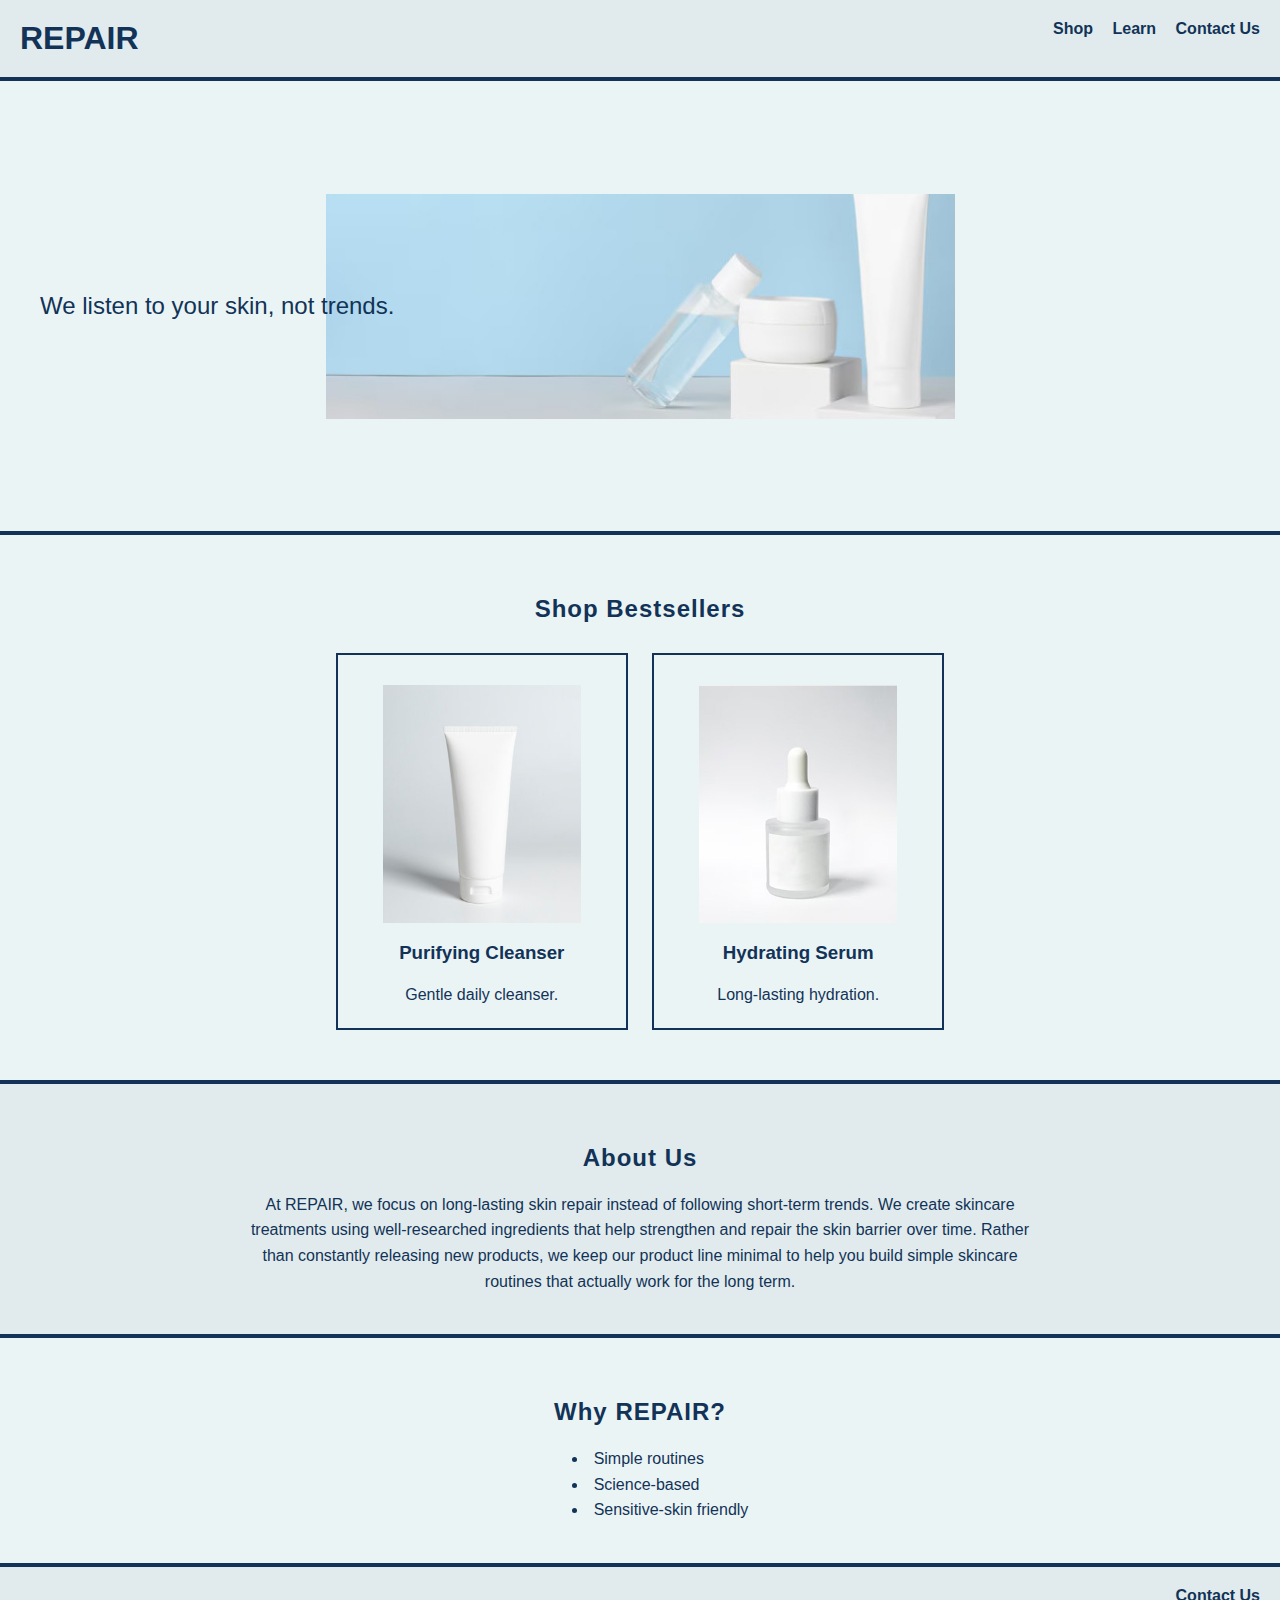
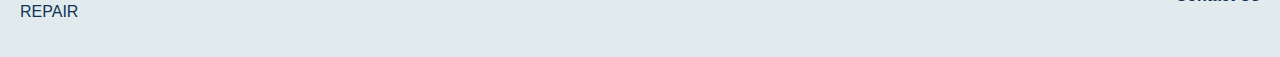
<file: index.html>
<!DOCTYPE html>
<html>

<head>
  <meta charset="utf-8">
  <title>REPAIR</title>
  <meta name="viewport" content="width=device-width, initial-scale=1">

  <!-- External stylesheet -->
  <link rel="stylesheet" href="styles.css">

  <!-- Internal stylesheet -->
  <style>
    h2 {
      letter-spacing: 1px;
    }
  </style>
</head>

<body>

<!-- Header -->
<header>
  <div id="logo">
    <h1><a href="index.html" class="logo-link">REPAIR</a></h1>
  </div>

  <nav>
    <a href="shop.html">Shop</a>
    <a href="learn.html">Learn</a>
    <a href="contact.html">Contact Us</a>
  </nav>
</header>

<!-- Blue divider -->
<div class="divider"></div>

<!-- Banner with background image -->
<div id="banner">
  <p>We listen to your skin, not trends.</p>
</div>

<div class="divider"></div>

<!-- Shop Bestsellers -->
<section>
  <h2>Shop Bestsellers</h2>

  <div class="product">
    <a href="shop.html" class="product-link">
      <img src="images/cleanser.jpg" alt="Purify Cleanser" class="product-image">
      <h3>Purifying Cleanser</h3>
    </a>
    <p>Gentle daily cleanser.</p>
  </div>

  <div class="product">
    <a href="shop.html" class="product-link">
      <img src="images/serum.jpg" alt="Hydrating Serum" class="product-image">
      <h3>Hydrating Serum</h3>
    </a>
    <p>Long-lasting hydration.</p>
  </div>
</section>

<div class="divider"></div>

<!-- About Us -->
<section id="about">
  <h2>About Us</h2>
  <p>
    At REPAIR, we focus on long-lasting skin repair instead of following short-term trends.
    We create skincare treatments using well-researched ingredients that help strengthen and
    repair the skin barrier over time. Rather than constantly releasing new products, we keep
    our product line minimal to help you build simple skincare routines that actually work
    for the long term.
  </p>
</section>

<div class="divider"></div>

<!-- Why REPAIR -->
<section>
  <h2>Why REPAIR?</h2>

  <ul class="why-list">
    <li>Simple routines</li>
    <li>Science-based</li>
    <li>Sensitive-skin friendly</li>
  </ul>
</section>

<div class="divider"></div>

<!-- Footer -->
<footer>
  <div id="footer-left">
    <p>REPAIR</p>
  </div>

  <div id="footer-right">
    <a href="contact.html">Contact Us</a>
  </div>
</footer>

</body>
</html>
</file>
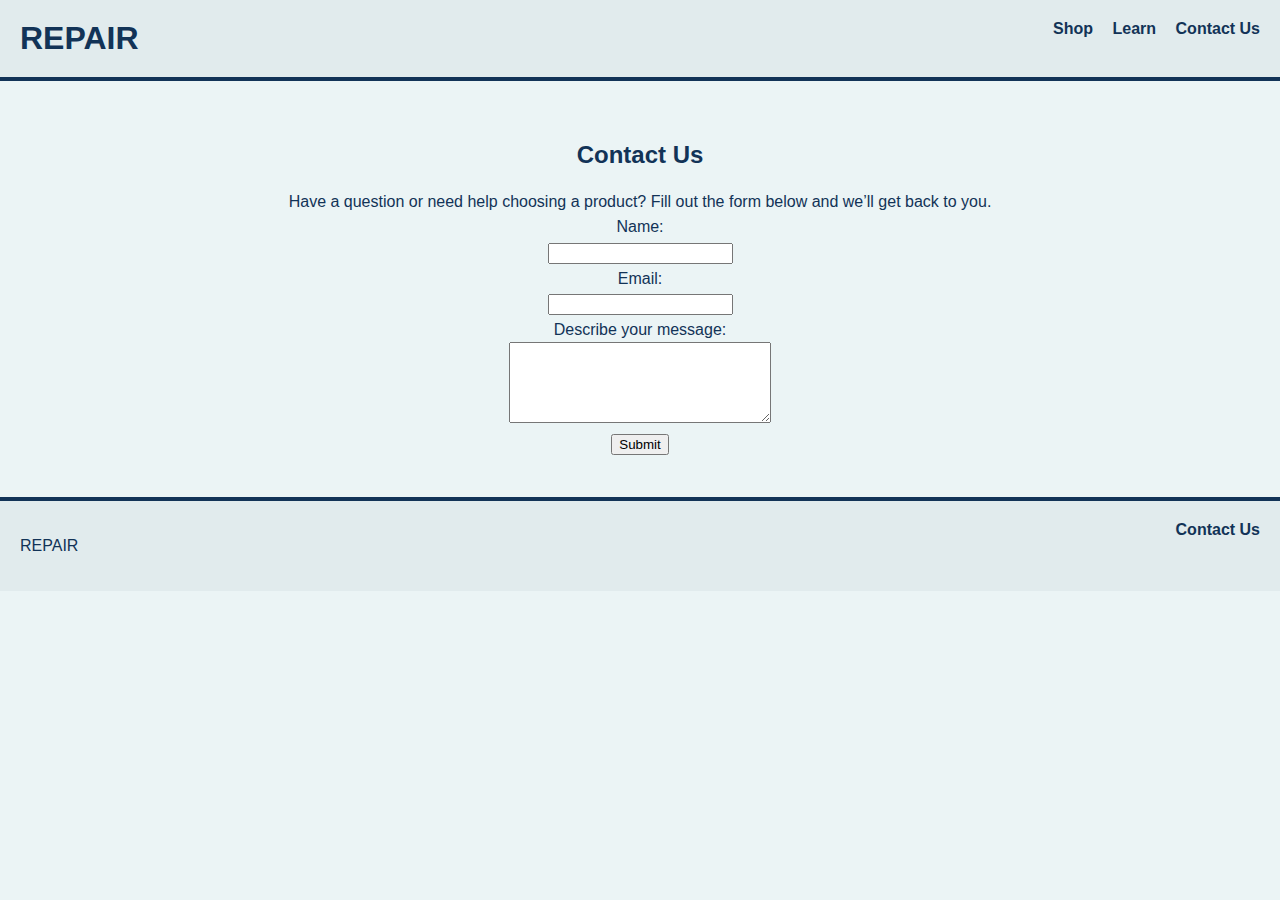
<file: contact.html>
<!DOCTYPE html> 
<html> 

<head> 

  <meta charset="utf-8"> 
  <title>Contact Us | REPAIR</title> 
  <meta name="viewport" content="width=device-width, initial-scale=1">
  <link rel="stylesheet" href="styles.css"> 

</head> 

<body> 

<!-- Header -->
<header>
  <div id="logo">
    <h1><a href="index.html" class="logo-link">REPAIR</a></h1>
  </div>

  <nav>
    <a href="shop.html">Shop</a>
    <a href="learn.html">Learn</a>
    <a href="contact.html">Contact Us</a>
  </nav>
</header>

<div class="divider"></div> 

<main> 

  <section> 

    <h2>Contact Us</h2> 

    <p> 
      Have a question or need help choosing a product? 
      Fill out the form below and we’ll get back to you. 
    </p> 

    <!-- Contact form -->
    <form action="#" method="get"> <!-- get -->

      <!-- Name -->
      <p> 
        <label for="name">Name:</label><br> 
        <input type="text" id="name" name="name"> 
      </p> 

      <!-- Email -->
      <p> 
        <label for="email">Email:</label><br> 
        <input type="email" id="email" name="email"> 
      </p> 

      <!-- Message -->
      <p> 
        <label for="message">Describe your message:</label><br> <!-- Label for textarea -->
        <textarea id="message" name="message" rows="5" cols="30"></textarea> <!-- Textarea for message -->
      </p> 

      <!-- Submit button -->
      <p> 
        <input type="submit" value="Submit">
      </p> 

    </form> 

  </section> 

</main> 

<div class="divider"></div> 

<!-- Footer -->
<footer> 

  <div id="footer-left"> 
    <p>REPAIR</p> 
  </div> 

  <div id="footer-right"> 
    <a href="contact.html">Contact Us</a> <!-- Contact Us link -->
  </div> 

</footer> 

</body> 
</html>
</file>
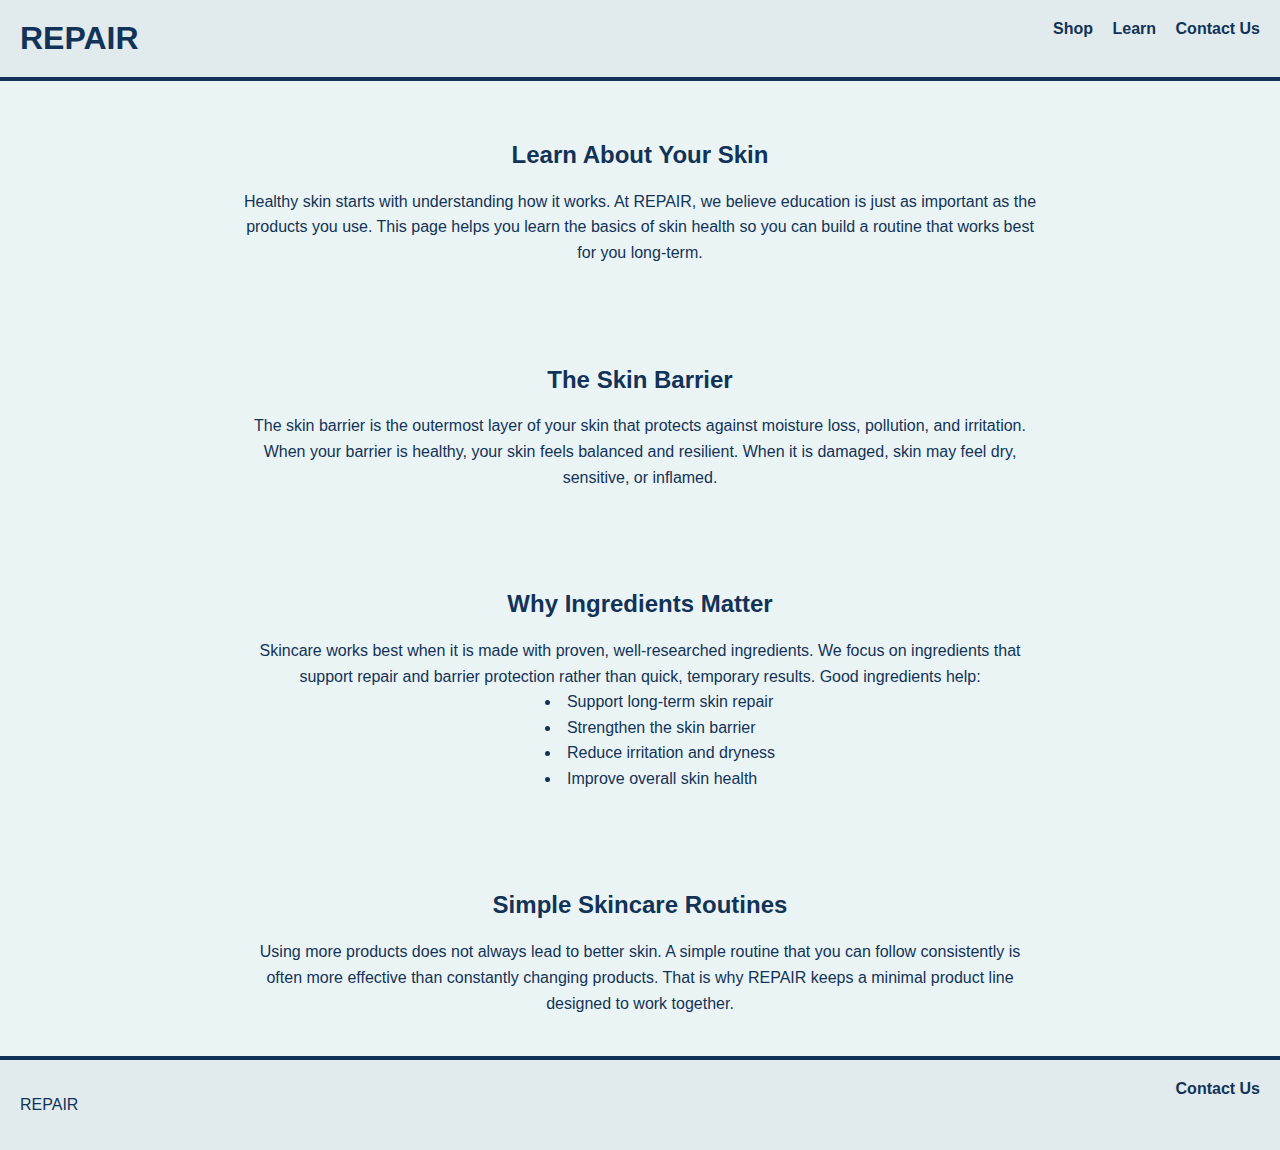
<file: learn.html>
<!DOCTYPE html>
<html>

<head>
  <meta charset="utf-8">
  <title>Learn | REPAIR</title>
  <meta name="viewport" content="width=device-width, initial-scale=1">
  <link rel="stylesheet" href="styles.css">
</head>

<body>

<!-- Header -->
<header>
  <div id="logo">
    <h1><a href="index.html" class="logo-link">REPAIR</a></h1>
  </div>

  <nav>
    <a href="shop.html">Shop</a>
    <a href="learn.html">Learn</a>
    <a href="contact.html">Contact Us</a>
  </nav>
</header>

<div class="divider"></div>

<main> 

    <!-- Learn -->
  <section> 

    <h2>Learn About Your Skin</h2> 

    <p> 
      Healthy skin starts with understanding how it works. 
      At REPAIR, we believe education is just as important as the products you use. 
      This page helps you learn the basics of skin health so you can build a routine that works
      best for you long-term.
    </p> 

  </section> 

    <!-- SKin Barrier -->
  <section> 

    <h2>The Skin Barrier</h2> 

    <p> 
      The skin barrier is the outermost layer of your skin that protects against moisture loss, pollution, and irritation. 
      When your barrier is healthy, your skin feels balanced and resilient. 
      When it is damaged, skin may feel dry, sensitive, or inflamed. 
    </p> 

    </section> 

    <!-- Ingredients -->
  <section> 

    <h2>Why Ingredients Matter</h2> 

    <p> 
      Skincare works best when it is made with proven, well-researched ingredients. 
      We focus on ingredients that support repair and barrier protection rather than quick, temporary results. 
      Good ingredients help:
    </p> 

    <ul class="why-list">
      <li>Support long-term skin repair</li> 
      <li>Strengthen the skin barrier</li> 
      <li>Reduce irritation and dryness</li> 
      <li>Improve overall skin health</li> 
    </ul> 

  </section> 

    <!-- Simple Routines -->
  <section> 

    <h2>Simple Skincare Routines</h2> 

    <p> 
      Using more products does not always lead to better skin. 
      A simple routine that you can follow consistently is often more effective than constantly changing products. 
      That is why REPAIR keeps a minimal product line designed to work together. 
    </p> 

  </section> 

</main>

<div class="divider"></div>

<!-- Footer -->
<footer>
  <div id="footer-left">
    <p>REPAIR</p>
  </div>

  <div id="footer-right">
    <a href="contact.html">Contact Us</a>
  </div>
</footer>

</body>
</html>
</file>
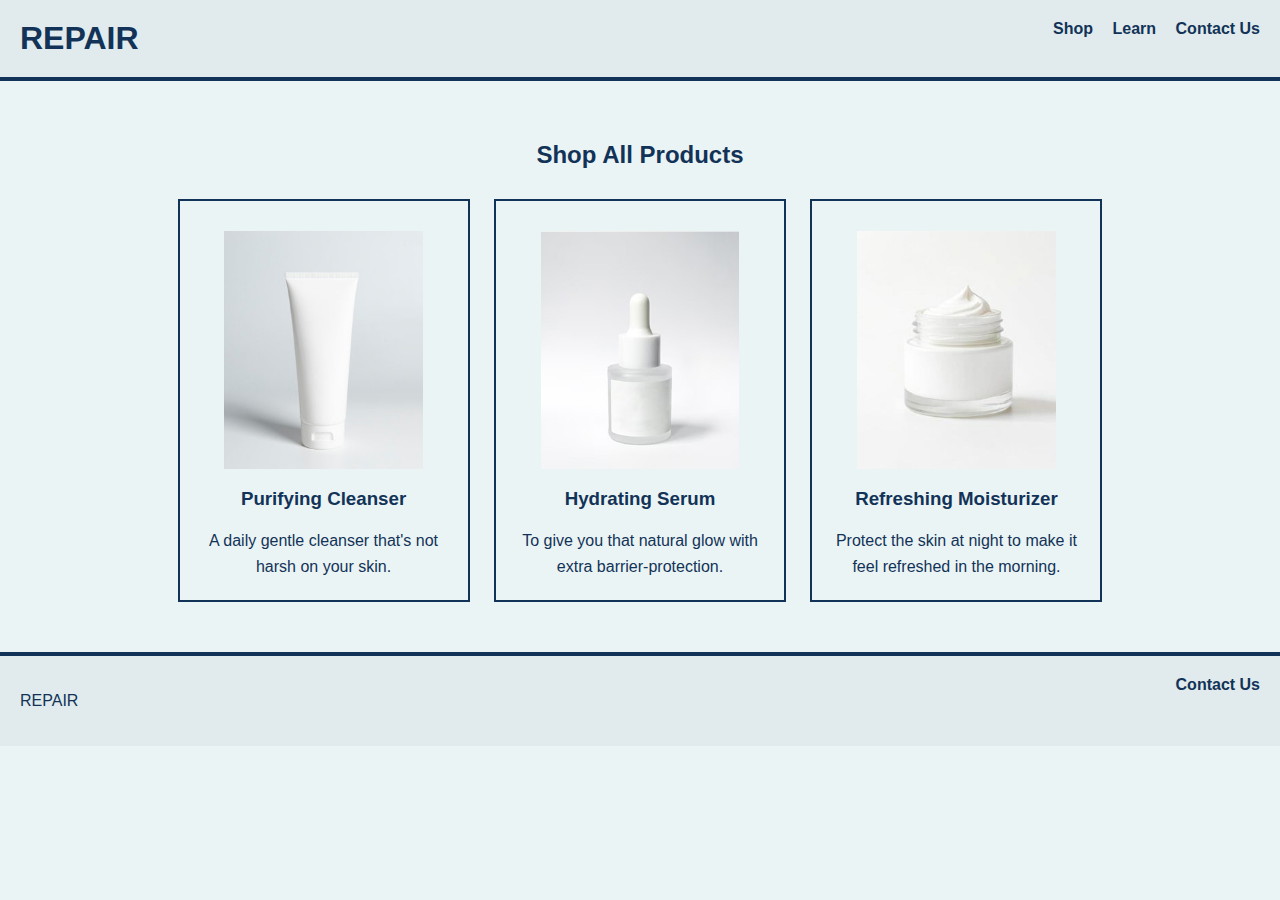
<file: shop.html>
<!DOCTYPE html>
<html>

<head>
  <meta charset="utf-8">
  <title>Shop | REPAIR</title>
  <meta name="viewport" content="width=device-width, initial-scale=1">
  <link rel="stylesheet" href="styles.css">
</head>

<body>

<!-- Header -->
<header>
  <div id="logo">
    <h1><a href="index.html" class="logo-link">REPAIR</a></h1>
  </div>

  <nav>
    <a href="shop.html">Shop</a>
    <a href="learn.html">Learn</a>
    <a href="contact.html">Contact Us</a>
  </nav>
</header>

<div class="divider"></div>

<!-- Shop all products -->
<section>
  <h2>Shop All Products</h2>

  <div class="product">
    <img src="images/cleanser.jpg" alt="Purifying Cleanser" class="product-image">
    <h3>Purifying Cleanser</h3>
    <p>A daily gentle cleanser that's not harsh on your skin.</p>
  </div>

  <div class="product">
    <img src="images/serum.jpg" alt="Hydrating Serum" class="product-image">
    <h3>Hydrating Serum</h3>
    <p>To give you that natural glow with extra barrier-protection.</p>
  </div>

  <div class="product">
    <img src="images/moisturizer.jpg" alt="Refreshing Moisturizer" class="product-image">
    <h3>Refreshing Moisturizer</h3>
    <p>Protect the skin at night to make it feel refreshed in the morning.</p>
  </div>
</section>

<div class="divider"></div>

<!-- Footer -->
<footer>
  <div id="footer-left">
    <p>REPAIR</p>
  </div>

  <div id="footer-right">
    <a href="contact.html">Contact Us</a>
  </div>
</footer>

</body>
</html>
</file>
<file: styles.css>
/* Base page styles */
body {
  margin: 0; 
  font-family: 'Trebuchet MS', Verdana, sans-serif; 
  background-color: #ebf4f5; 
  color: #123357; 
}

/* Header */
header {
  background-color: #e1ebed; 
  padding: 20px; 
  overflow: hidden; 
}

/* Logo */
#logo {
  float: left; 
}

#logo h1 {
  margin: 0; 
  font-family: Tahoma, Verdana, sans-serif; 
  font-weight: bold;
  color: #123357; 
}

/* Logo link */
.logo-link {
  color: #123357;
  text-decoration: none;
  font-family: Tahoma, Verdana, sans-serif;
}

/* Hover effect: lighter blue */
.logo-link:hover {
  color: #4a7abf;
  text-decoration: none;
}

/* Navigation */
nav {
  float: right;
}

nav a {
  margin-left: 15px;
  text-decoration: none;
  color: #123357; 
  font-weight: 600;
  font-family: 'Trebuchet MS', Verdana, sans-serif;
}

/* Hover effect underline links */
nav a:hover,
footer a:hover {
  text-decoration: underline;
}

/* Divider lines */
.divider {
  height: 4px; /* Thickness */
  background-color: #123357; 
}

/* Banner */
#banner {
  height: 450px; /* Banner height */
  background-image: url('images/banner.jpg'); /* Banner image */
  background-size: auto 50%; /* Show entire image without cropping */
  background-position: center; 
  background-repeat: no-repeat; 

  display: flex; /* To position text */
  align-items: center; 
  justify-content: flex-start; /* Align text to the left */
  padding-left: 40px; 

  box-sizing: border-box;
  color: #123357; 
}

#banner p {
  font-size: 24px; /* Text size */
  margin: 0; /* Remove default margin */
  font-family: 'Trebuchet MS', Verdana, sans-serif;
}

/* Sections */
section {
  padding: 40px 20px; /* Space top/bottom and safe side padding */
  text-align: center; /* Center text */
  font-family: 'Trebuchet MS', Verdana, sans-serif;
}

/* Limit line width for readable text */
section p,
section ul {
  max-width: 800px;       /* Prevent text from stretching too wide */
  margin: 0 auto;         /* Center content horizontally */
  line-height: 1.6;       /* Improve scan-ability */
}

/* Product boxes */
.product {
  display: inline-block; 
  width: 20%; 
  border: 2px solid #123357; 
  padding: 20px; 
  margin: 10px; 
  vertical-align: top; 
  font-family: 'Trebuchet MS', Verdana, sans-serif;
}

.product img.product-image {
  width: 80%;      /* Make image smaller inside the box */
  max-width: 200px; /* Optional: ensure it doesn’t get too big */
  height: auto;    /* Keep proportions correct */
  display: block;  /* Remove extra space below image */
  margin: 10px auto; /* Center image with space above and below */
}

/* Product links */
.product-link {
  color: #123357; 
  text-decoration: none; 
  display: block;        
}

/* Show underline only on hover */
.product-link:hover h3 {
  text-decoration: underline;
}

/* About section */
#about {
  background-color: #e1ebed; 
}

/* Why list */
.why-list {
  list-style-position: inside; 
  display: inline-block; 
  text-align: left;
  font-family: 'Trebuchet MS', Verdana, sans-serif;
  
}

/* Footer */
footer {
  background-color: #e1ebed; 
  padding: 20px;
  overflow: hidden;
  font-family: 'Trebuchet MS', Verdana, sans-serif;
}

#footer-left {
  float: left; 
}

#footer-right {
  float: right; 
}

footer a {
  text-decoration: none;
  color: #123357; 
  font-weight: 600; 
  font-family: 'Trebuchet MS', Verdana, sans-serif;
}

/* Mobile styles */
@media screen and (max-width: 768px) {

  /* Product boxes */
  .product {
    width: 90%; 
    margin: 20px auto; 
  }

  /* Text stays inside the box */
  .product p {
    font-size: 16px;
    word-wrap: break-word; /* Prevent text overflow */
  }

  /* Banner for mobile screen */
  #banner {
    height: 70vh; /* Use screen height instead */
    padding-left: 20px; 
  }

  #banner p {
    font-size: 20px;
    max-width: 90%; /* Prevent text overflow */
  }
}
</file>
